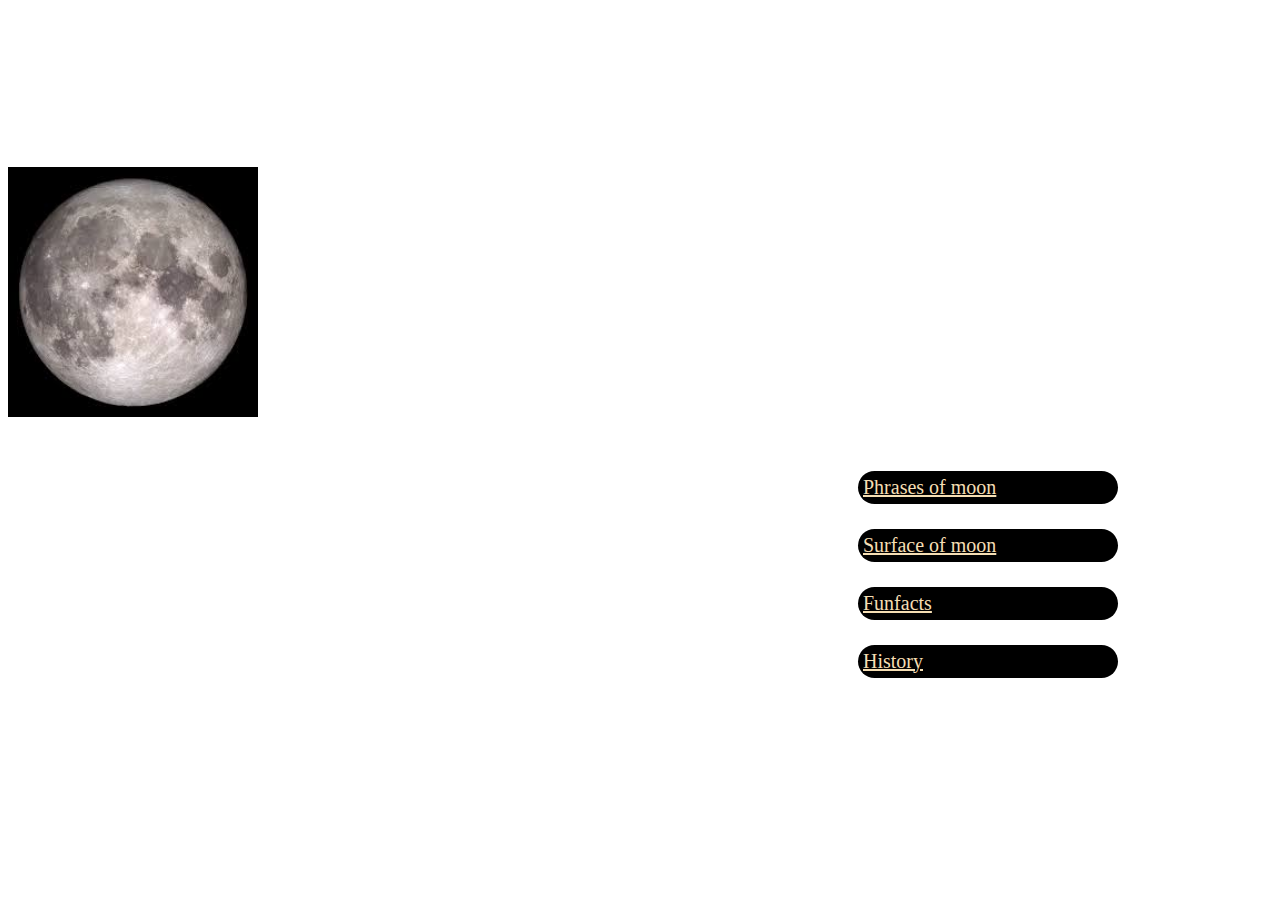
<file: index.html>
<!DOCTYPE HTML>
<html>
<head>
    <title>MOON</title>
</head>
<link rel = "stylesheet" type="text/css"href = "style.css"/>
<body style="background-image: url('https://sm.mashable.com/mashable_in/photo/default/nasa-galaxy_9pu4.jpg');">
    <div class="header">
        <h1>Moon</h1>
    </div>
    <img src="images/moon.jpg"width = 250 height = 250></img>
    <div class = "menu">
        <a href="phrases.html">Phrases of moon</a> 
        <a href="surface.html">Surface of moon</a>
        <a href="facts.html">Funfacts</a>
        <a href="history.html">History</a>
    </div>
    <p style="font-size: 20px;font-family: Georgia, 'Times New Roman', Times, serif;">By Sai Keerthana Sathyavada</p>
</body>
</html>
</file>
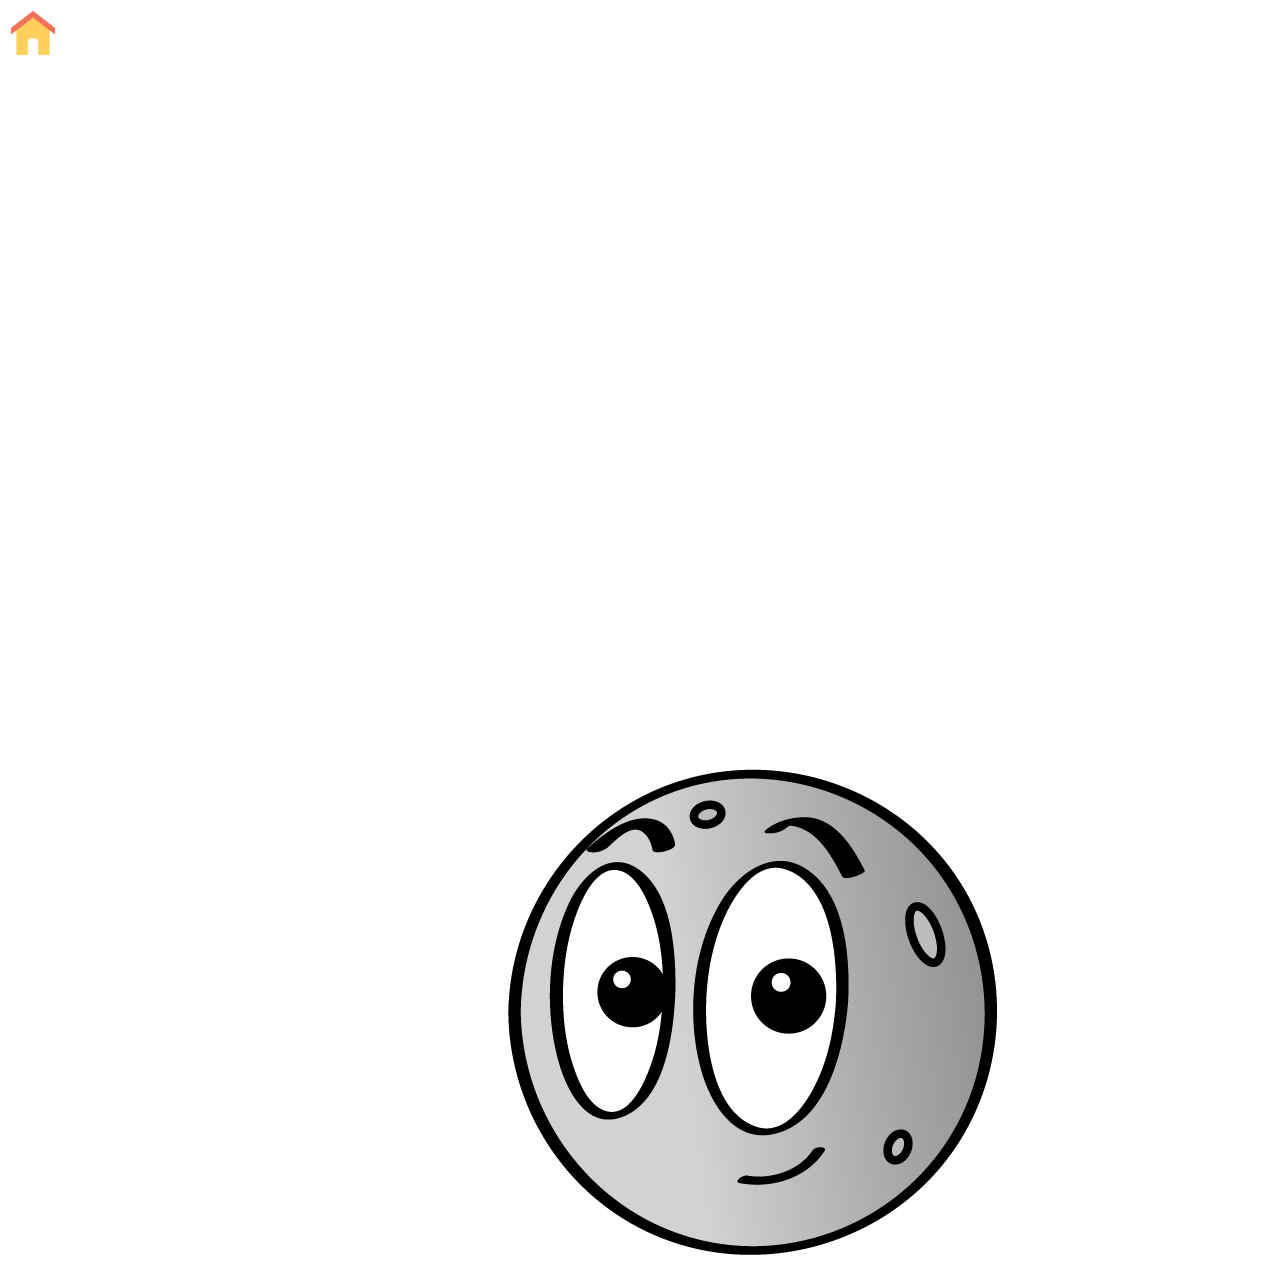
<file: facts.html>
<!DOCTYPE HTML>
<html>
<head>
    <title>MOON</title>
</head>
<link rel = "stylesheet" type="text/css"href = "style.css"/>
<a href="index.html"><img src="images\home.png" style="width:50px;height:50px;" ></img></a>
<h1>Fun Facts</h1>
<body style="background-image: url('https://sm.mashable.com/mashable_in/photo/default/nasa-galaxy_9pu4.jpg');">
    <p>2nd densest satellite</p>
    <p>12 Moon walkers</p>
    <p>24 human visitors</p>
    <p>100+ robotic visits</p>
    <p>384,400km from Earth</p>
    <img src="images/em.png" style="margin-left:500px;"></img>
</body>
</html>
</file>
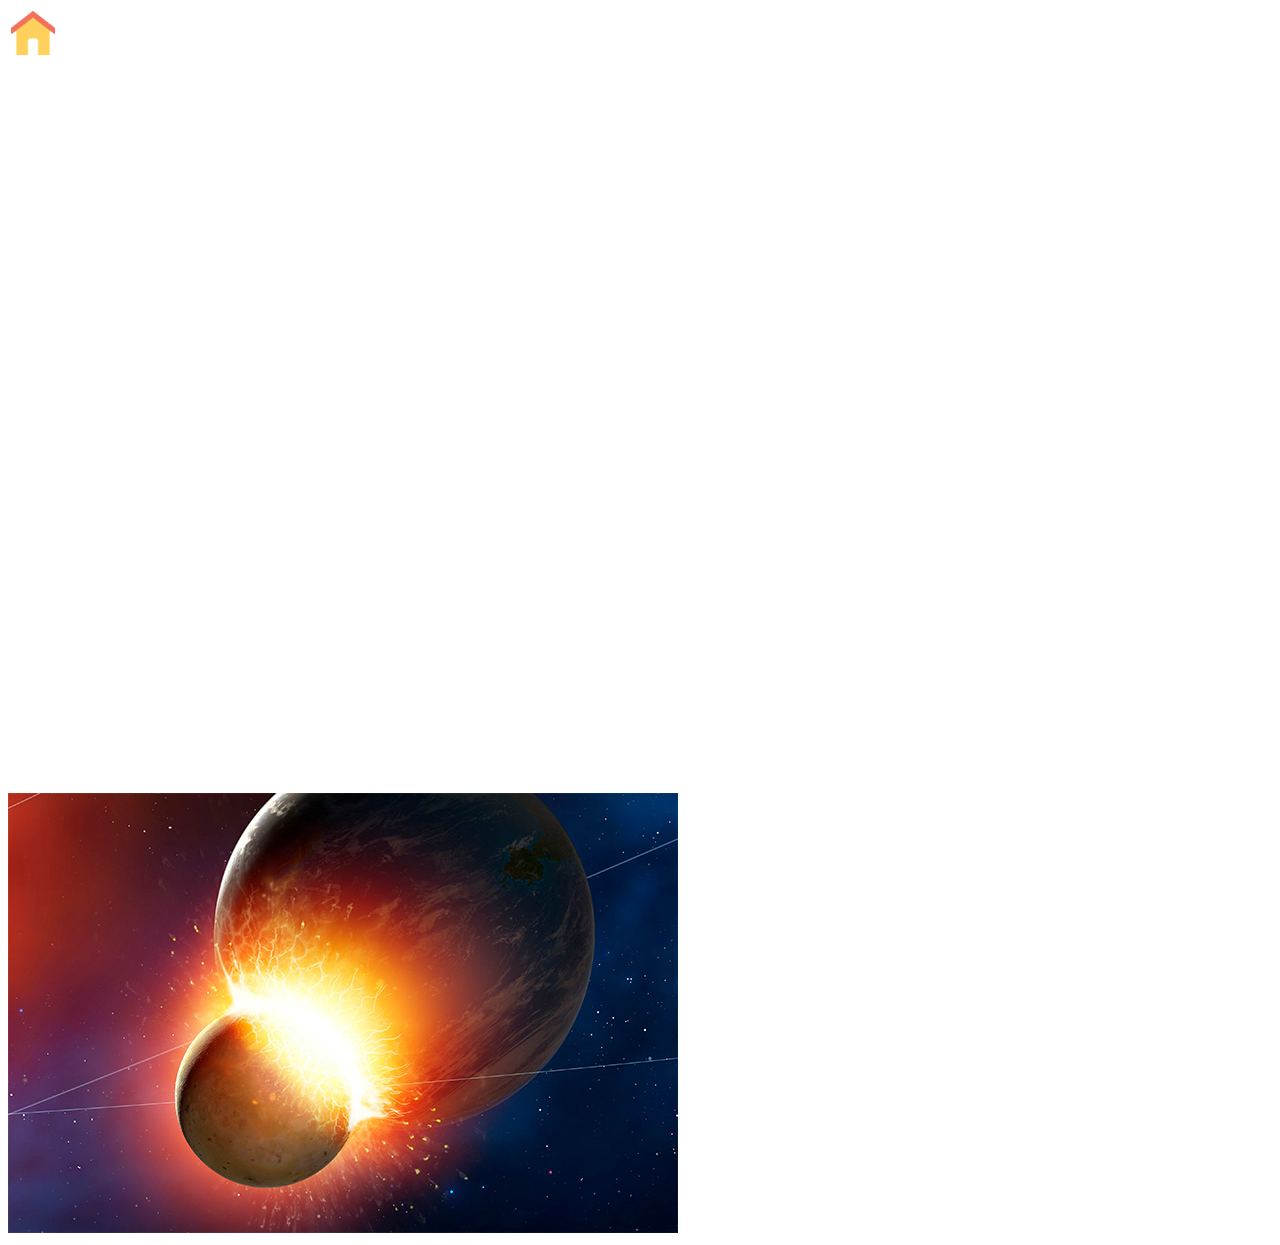
<file: history.html>
<!DOCTYPE HTML>
<html>
<head>
    <title>MOON</title>
</head>
<link rel = "stylesheet" type="text/css"href = "style.css"/>
<a href="index.html"><img src="images\home.png" style="width:50px;height:50px;" ></img></a>
<h1>Origin of Moon</h1>
<body style="background-image: url('https://sm.mashable.com/mashable_in/photo/default/nasa-galaxy_9pu4.jpg');">
    <P>The leading theory of the Moon’s origin is that a Mars-sized
       body collided with Earth approximately 4.5 billion 
       years ago, and the resulting debris from both Earth and 
       the impactor accumulated to form our natural satellite. 
    </P>
    <P>The newly formed Moon was in a molten state. 
        Within about 100 million years, most of the global “magma ocean” 
        had crystallized, with less-dense rocks floating upward and eventually forming the lunar crust.
    </P>
    <img src="images/orig.jpg"></img>
</body>
</html>
</file>
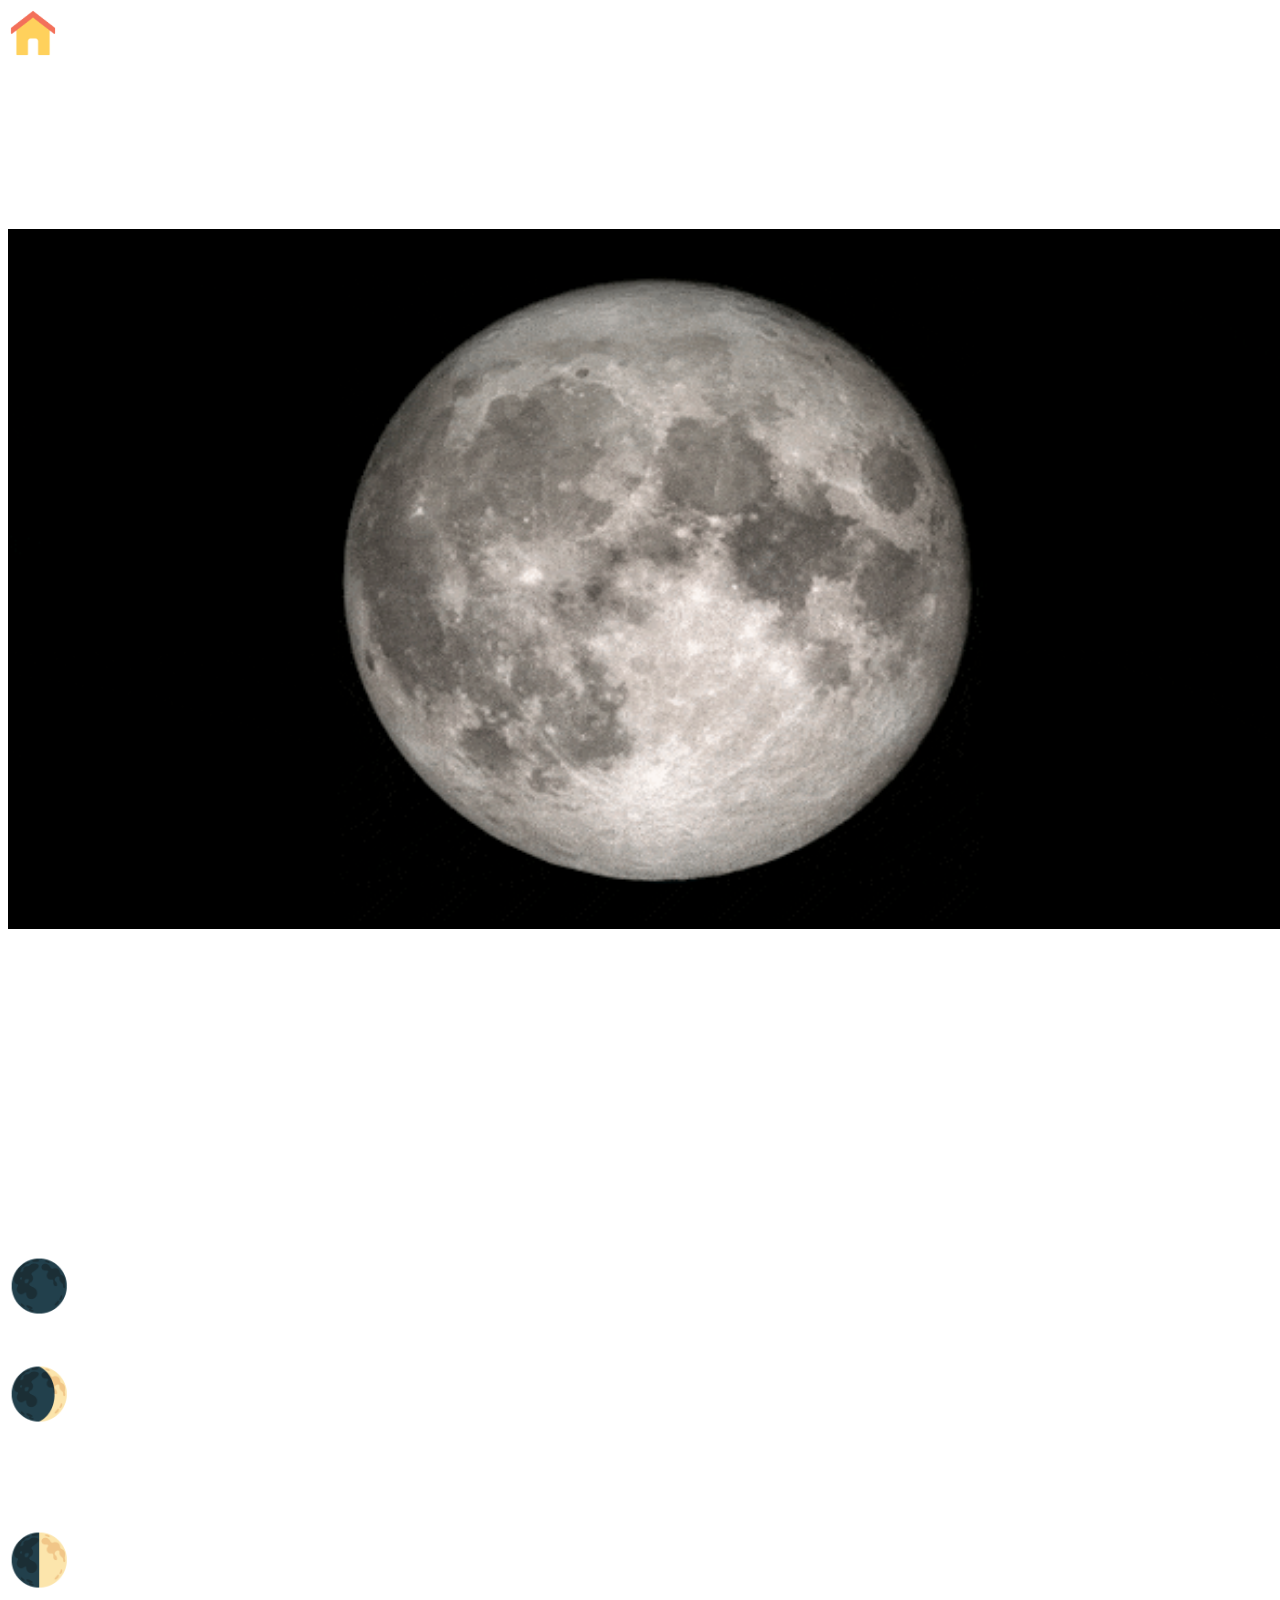
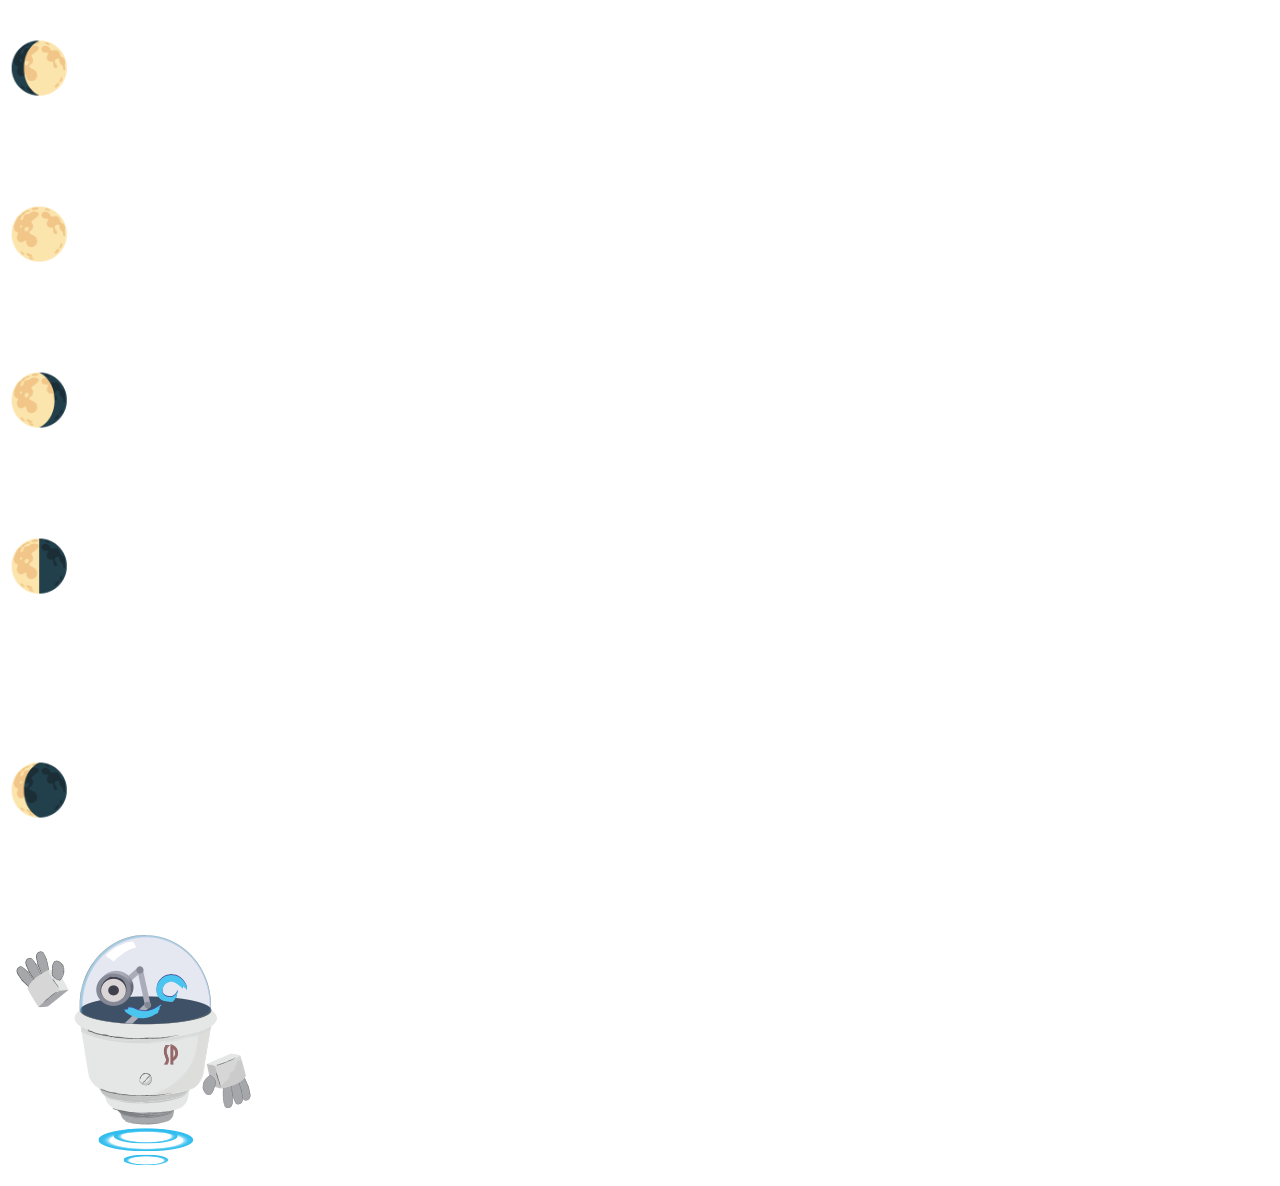
<file: phrases.html>
<!DOCTYPE HTML>
<html>
<head>
    <title>MOON</title>
</head>
<link rel = "stylesheet" type="text/css"href = "style.css"/>
<a href="index.html"><img src="images\home.png" style="width:50px;height:50px;" ></img></a>
<h1>Phases of Moon</h1>
<body style="background-image: url('https://sm.mashable.com/mashable_in/photo/default/nasa-galaxy_9pu4.jpg');">
    <img src="images/p.gif"width = 1300 height = 700></img>
    <p>We have a slightly different view of the Moon each night.</p> 
    <p>We describe how the Moon looks with the eight Moon phases, or shapes:</p>
        <p>🌑 New: We cannot see the Moon when it is a new moon.</p>
        <p>🌒 Waxing Crescent: We see the waxing crescent phase as a thin crescent opening to the left.</p>
        <p>🌓 First Quarter: We see the first quarter phase as a half moon.</p>
        <p>🌔 Waxing Gibbous:The waxing gibbous phase is between a half moon and full moon. Waxing means it is getting bigger. </p>
        <p>🌕 Full: We can see the Moon completely illuminated during full moons.</p>
        <p>🌖 Waning Gibbous: The waning gibbous phase is between a half moon and full moon. Waning means it is getting smaller.</p>
        <p>🌗 Third Quarter: We see the third quarter moon as a half moon, too. It is the opposite half as illuminated in the first quarter moon.</p>
        <p>🌘 Waning Crescent: We see the waning crescent phase as a thin crescent opening to the right.</p>
        <img src="images/alien.png"></img>
        
</body>
</html>
</file>
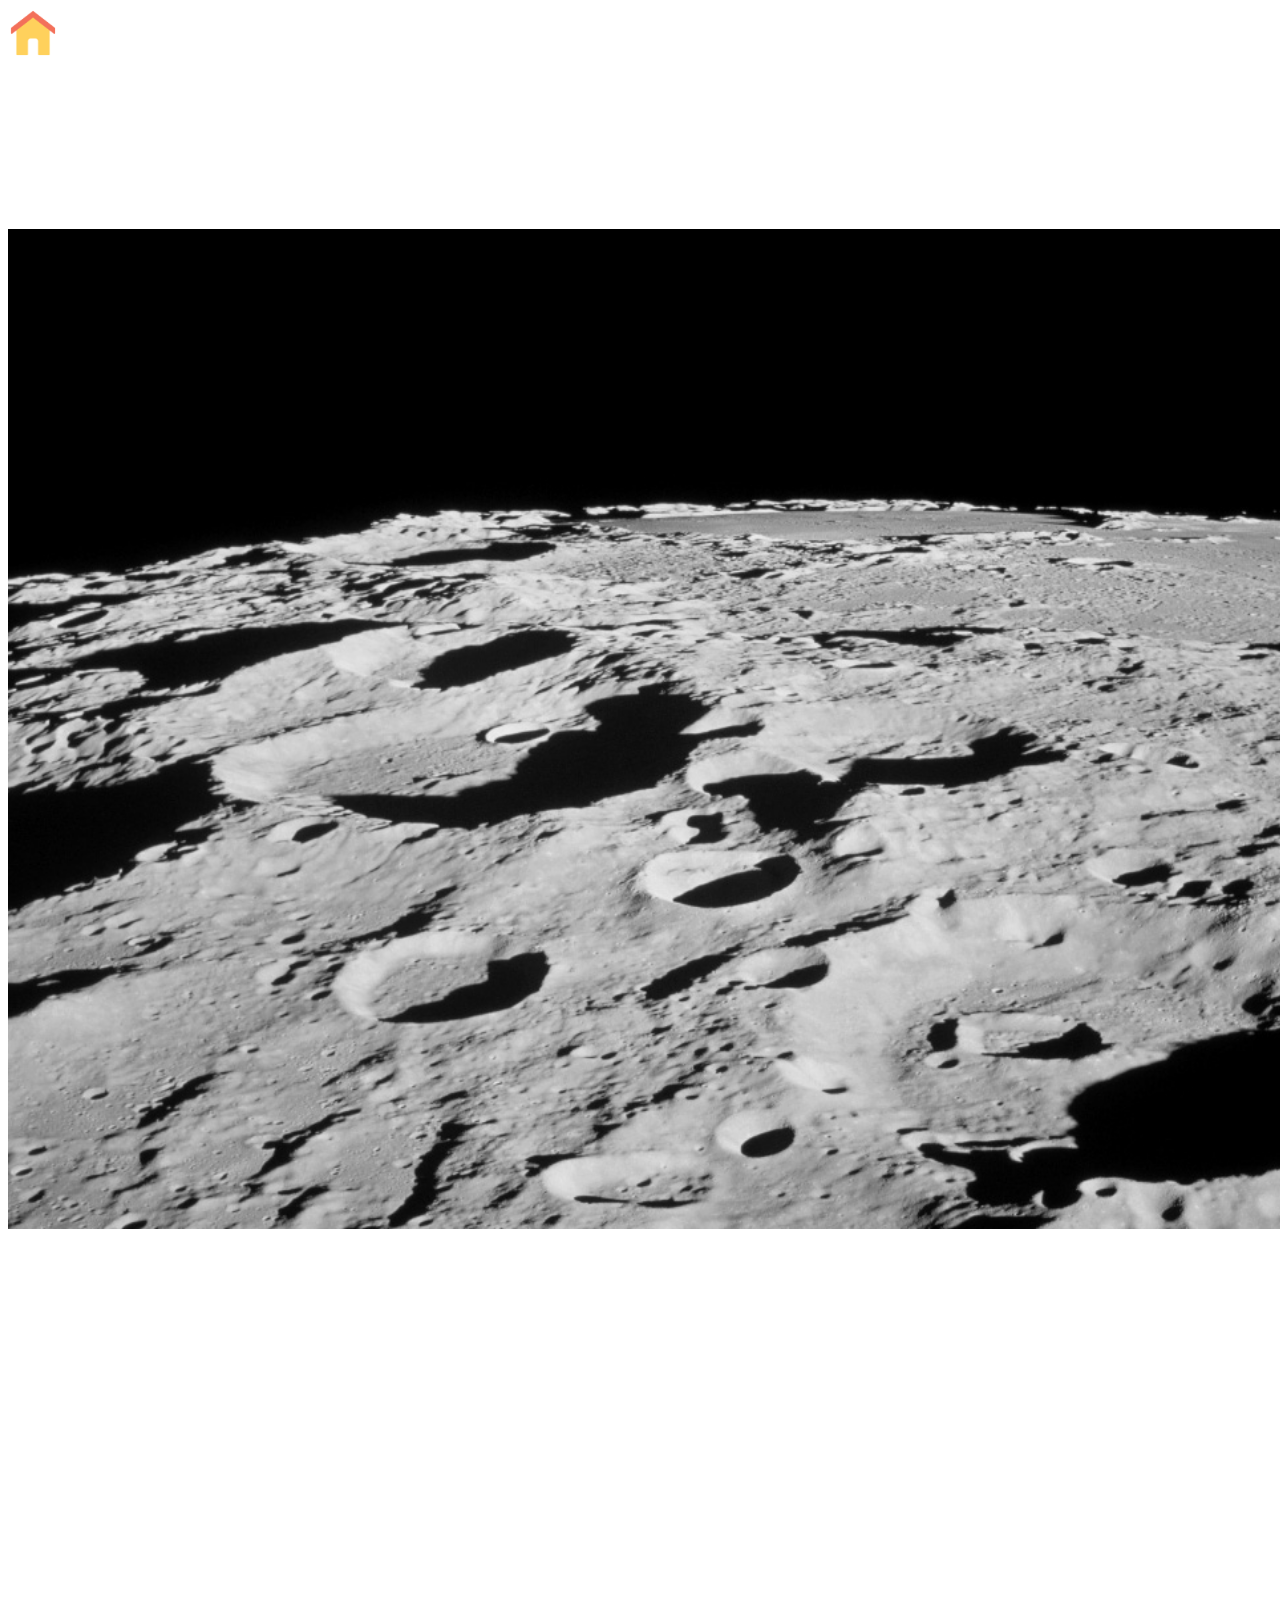
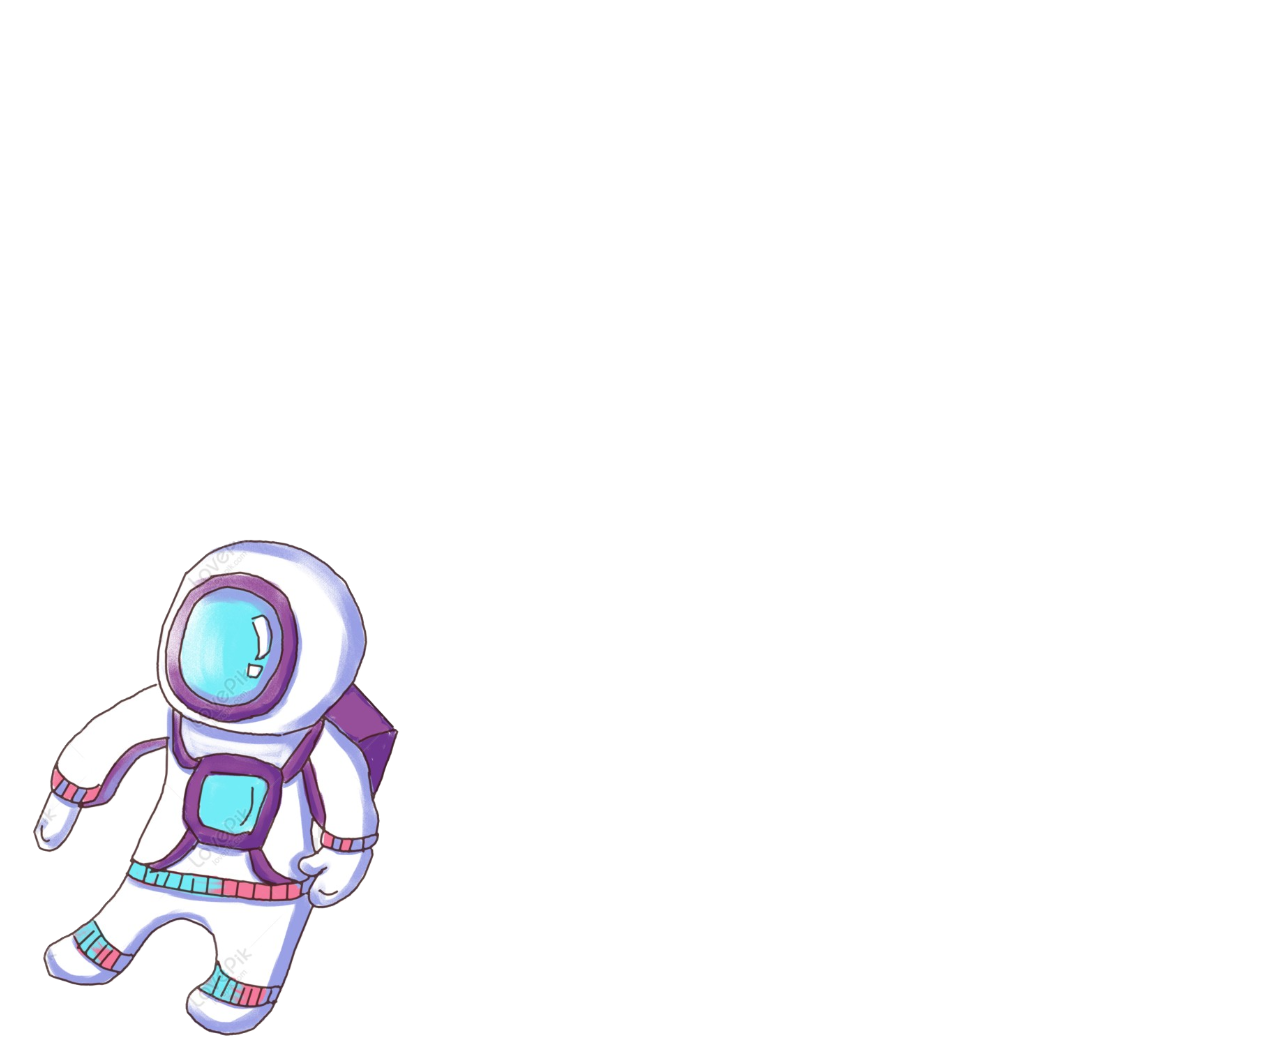
<file: surface.html>
<!DOCTYPE HTML>
<html>
<head>
    <title>MOON</title>
</head>
<link rel = "stylesheet" type="text/css"href = "style.css"/>
<a href="index.html"><img src="images\home.png" style="width:50px;height:50px;" ></img></a>
<h1>Surface of the moon</h1>
<body style="background-image: url('https://sm.mashable.com/mashable_in/photo/default/nasa-galaxy_9pu4.jpg');">
    <img src="images/sur.png"width = 1700 height = 1000></img>
    <p>Children's fairytales tell us that the moon is made of cheese,
         but like all bodies in the solar system, rock is the more realistic ingredient.
         The moon's surface is covered with dead volcanoes, 
         impact craters, and lava flows, some visible to the unaided stargazer.
    </p>
    <p>Early scientists thought the dark stretches of the moon might be oceans,
         and so named such features mare, which is Latin for "seas"
        They are oceans of a sort, but rather than water, such bodies are made up of pools of hardened lava.
           Early in the moon's history, the interior was molten enough to produce volcanoes, 
           though it quickly cooled and hardened. 
           Lava also burst from the crust when large enough asteroids broke through the surface.
    </p>
    <img src="images/as.png"></img>
        
</body>
</html>
</file>
<file: style.css>
h1{color:rgb(238, 255, 0);
    margin-left:150px;
    padding-left: 25px;
    margin-right:50px;
    padding-right: 25px;
    margin-bottom: 50px;
    padding-bottom: 25px;
}
.menu{
    margin-left:800px;
    margin-right:50px;
    padding: 25px;
}
.menu *{
    padding: 5px;
    border-radius: 20px;
    background-color: #000000;
    margin: 25px;
    width: 250px;
    font-family: fantasy;
    font-size: 20px;
    display:flex;
    flex-direction: row;
    justify-content: space-between;
}
a{
    color: wheat;
}
h1{
    color: white;
    text-align: center;
    font-size: 50px;
}
p{
    font-size: 50px;
    color: white;
}
</file>
